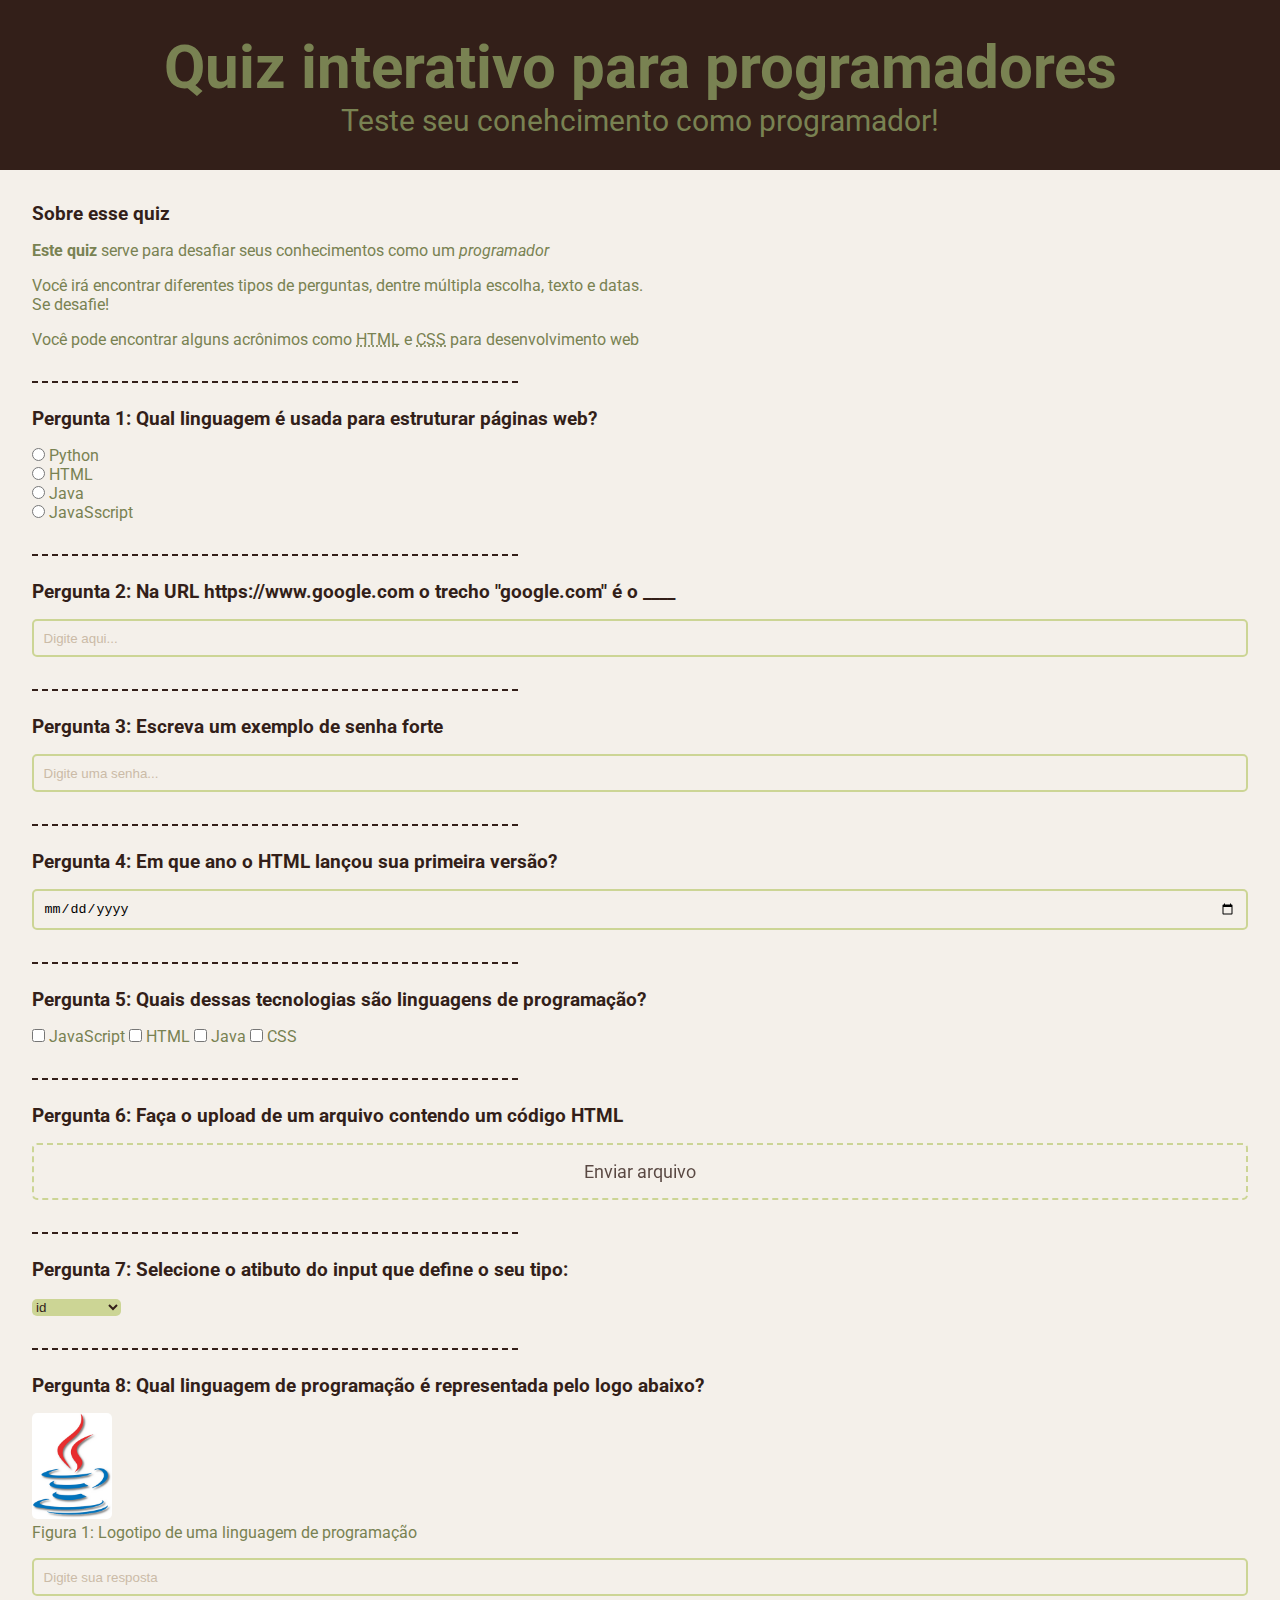
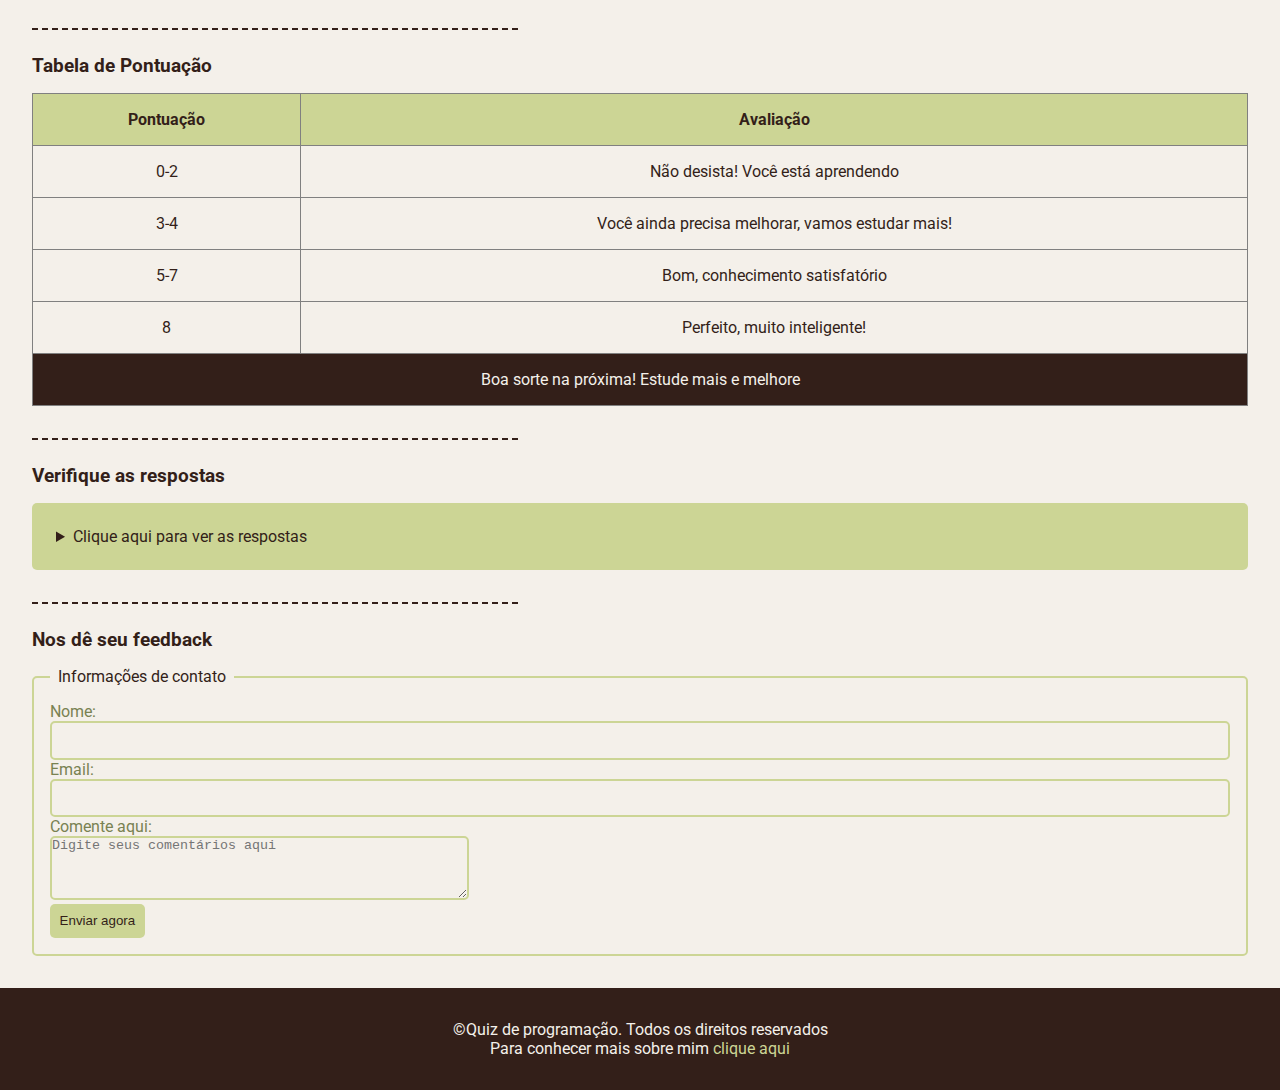
<file: index.html>
<!doctype html>

<html>
  <head>
    <title>Quiz para programadores</title>
    <meta name="description" content="Quiz de programação" />
    <meta charset="UTF-8" />
    <link rel="stylesheet" href=".//CSS/index.css">
    <link rel="icon" href=".//assets/iconquiz.png">
  </head>

  <body>
    <header>
      <h1>Quiz interativo para programadores</h1>
      <p>Teste seu conehcimento como programador!</p>
    </header>
    <main>
      <!--Introdução-->
      <section>
        <h2>Sobre esse quiz</h2>
        <p>
          <strong>Este quiz</strong> serve para desafiar seus conhecimentos como
          um <em>programador</em>
        </p>
        <p>
          Você irá encontrar diferentes tipos de perguntas, dentre múltipla
          escolha, texto e datas. <br />
          Se desafie!
        </p>
        <p>
          Você pode encontrar alguns acrônimos como
          <abbr title="HyperText Markup Language">HTML</abbr> e
          <abbr title="Cascading Style Sheets">CSS</abbr> para desenvolvimento
          web
        </p>
        <p class="p1"></p>
      </section>
      <!--Pergunta 1: mult. escolha-->
      <section>
        <h2>Pergunta 1: Qual linguagem é usada para estruturar páginas web?</h2>
        <form>
          <input type="radio" value="Python" id="p1a" name="pergunta1" />
          <label for="p1a">Python</label><br />
          <input type="radio" value="HTML" id="p1b" name="pergunta1" />
          <label for="p1b">HTML</label><br />
          <input type="radio" value="Java" id="p1c" name="pergunta1" />
          <label for="p1c">Java</label><br />
          <input type="radio" value="JavaSscript" id="p1d" name="pergunta1" />
          <label for="p1d">JavaSscript</label>
        </form>
        <p class="p1"></p>
      </section>
      <!--pergunta 2: texto-->
      <section>
        <h2>
          Pergunta 2: Na URL https://www.google.com o trecho "google.com" é o
          ____
        </h2>
        <form>
          <input
            type="text"
            id="p2"
            name="pergunta2"
            placeholder="Digite aqui..."
          />
        </form>
        <p class="p1"></p>
      </section>
      <!--pergunta 3: senha-->
      <section>
        <h2>Pergunta 3: Escreva um exemplo de senha forte</h2>
        <form>
          <input
            type="password"
            id="p3"
            name="pergunta3"
            placeholder="Digite uma senha..."
          />
        </form>
        <p class="p1"></p>
      </section>
      <!--pergunta 4: data-->
      <section>
        <h2>Pergunta 4: Em que ano o HTML lançou sua primeira versão?</h2>
        <form>
          <input type="date" id="p4" name="pergunta4" />
        </form>
        <p class="p1"></p>
      </section>
      <!--pergunta 5: seleção mult.-->
      <section>
        <h2>
          Pergunta 5: Quais dessas tecnologias são linguagens de programação?
        </h2>
        <form>
          <input type="checkbox" id="p5a" name="pergunta5" value="JavaScript" />
          <label for="p5a">JavaScript</label>
          <input type="checkbox" id="p5b" name="pergunta5" value="HTML" />
          <label for="p5b">HTML</label>
          <input type="checkbox" id="p5c" name="pergunta5" value="Java" />
          <label for="p5c">Java</label>
          <input type="checkbox" id="p5d" name="pergunta5" value="CSS" />
          <label for="p5d">CSS</label>
        </form>
        <p class="p1"></p>
      </section>
      <!--pergunta 6: upload de arquivo-->
      <section>
        <h2>Pergunta 6: Faça o upload de um arquivo contendo um código HTML</h2>
        <form>
            <div>
              <input type="file" id="p6" name="pergunta6">
              <label for="pergunta6" class="p6l">Enviar arquivo</label>
            </div>
        </form>
        <p class="p1"></p>
      </section>
      <!--pergunta 7: manu suspenso-->
      <section>
        <h2>Pergunta 7: Selecione o atibuto do input que define o seu tipo:</h2>
        <form>
            <select name="pergunta7" id="p7">
                <option value="id">id</option>
                <option value="type">type</option>
                <option value="placeholder">placeholder</option>
            </select>
        </form>
        <p class="p1"></p>
      </section>
      <!--pergunta 8: imagem-->
      <section>
        <h2>Pergunta 8: Qual linguagem de programação é representada pelo logo abaixo?</h2>
        <figure>
            <img src="./assets/perg8.png" alt="Logo tipo da linguagem"><br>
            <figcaption>Figura 1: Logotipo de uma linguagem de programação</figcaption>
        </figure>
        <input type="text" id="p8" name="pergunta8" placeholder="Digite sua resposta">
        <p class="p1"></p>
      </section>
      <!--tabela de pontuação-->
      <section>
        <h2>Tabela de Pontuação</h2>
        <table border="1">
            <thead>
                <tr>
                    <th>Pontuação</th>
                    <th>Avaliação</th>
                </tr>
            </thead>
            <tbody>
                <tr>
                    <td>0-2</td>
                    <td>Não desista! Você está aprendendo</td>
                </tr>
                <tr>
                    <td>3-4</td>
                    <td>Você ainda precisa melhorar, vamos estudar mais!</td>
                </tr>
                <tr>
                    <td>5-7</td>
                    <td>Bom, conhecimento satisfatório</td>
                </tr>
                <tr>
                    <td>8</td>
                    <td>Perfeito, muito inteligente!</td>
                </tr>
            </tbody>
            <tfoot>
                <tr>
                    <td colspan="2">Boa sorte na próxima! Estude mais e melhore</td>
                </tr>
            </tfoot>
        </table>
        <p class="p1"></p>
      </section>
      <!--lista de respostas-->
      <section>
        <h2>Verifique as respostas</h2>
        <details>
            <summary>Clique aqui para ver as respostas</summary>
            <ol>
                <li>HTML</li>
                <li>Domínio</li>
                <li>Ab23KO.phu@!</li>
                <li>1991</li>
                <li>JavaScript e Java</li>
                <li>Arquivo deve ter extensão .html</li>
                <li>Type</li>
                <li>Logo tipo Java</li>
            </ol>
        </details>
        <p class="p1"></p>
      </section>
      <!--Fromulário de feedback-->
      <section>
        <h2>Nos dê seu feedback</h2>
        <form>
            <fieldset>
                <legend>Informações de contato</legend>
            <label for="name">Nome:</label>
            <input type="text" id="name" name="name"><br>
            <label for="email">Email:</label>
            <input type="email" id="email" name="email"><br>
            <label for="coments">Comente aqui:</label><br>
            <textarea id="comentario" name="comentario" rows="4" cols="50" placeholder="Digite seus comentários aqui"></textarea><br>
            <button onclick="alert('FEEDBACK ENVIADO')">Enviar agora</button>
            </fieldset>
        </form>
      </section>
    </main>
    <footer>
        <p class="p-footer">&copyQuiz de programação. Todos os direitos reservados</p>
        <p class="p-footer">Para conhecer mais sobre mim <a href="sobremim.html" target="_blank">clique aqui</a></p>
    </footer>
  </body>
</html>
</file>
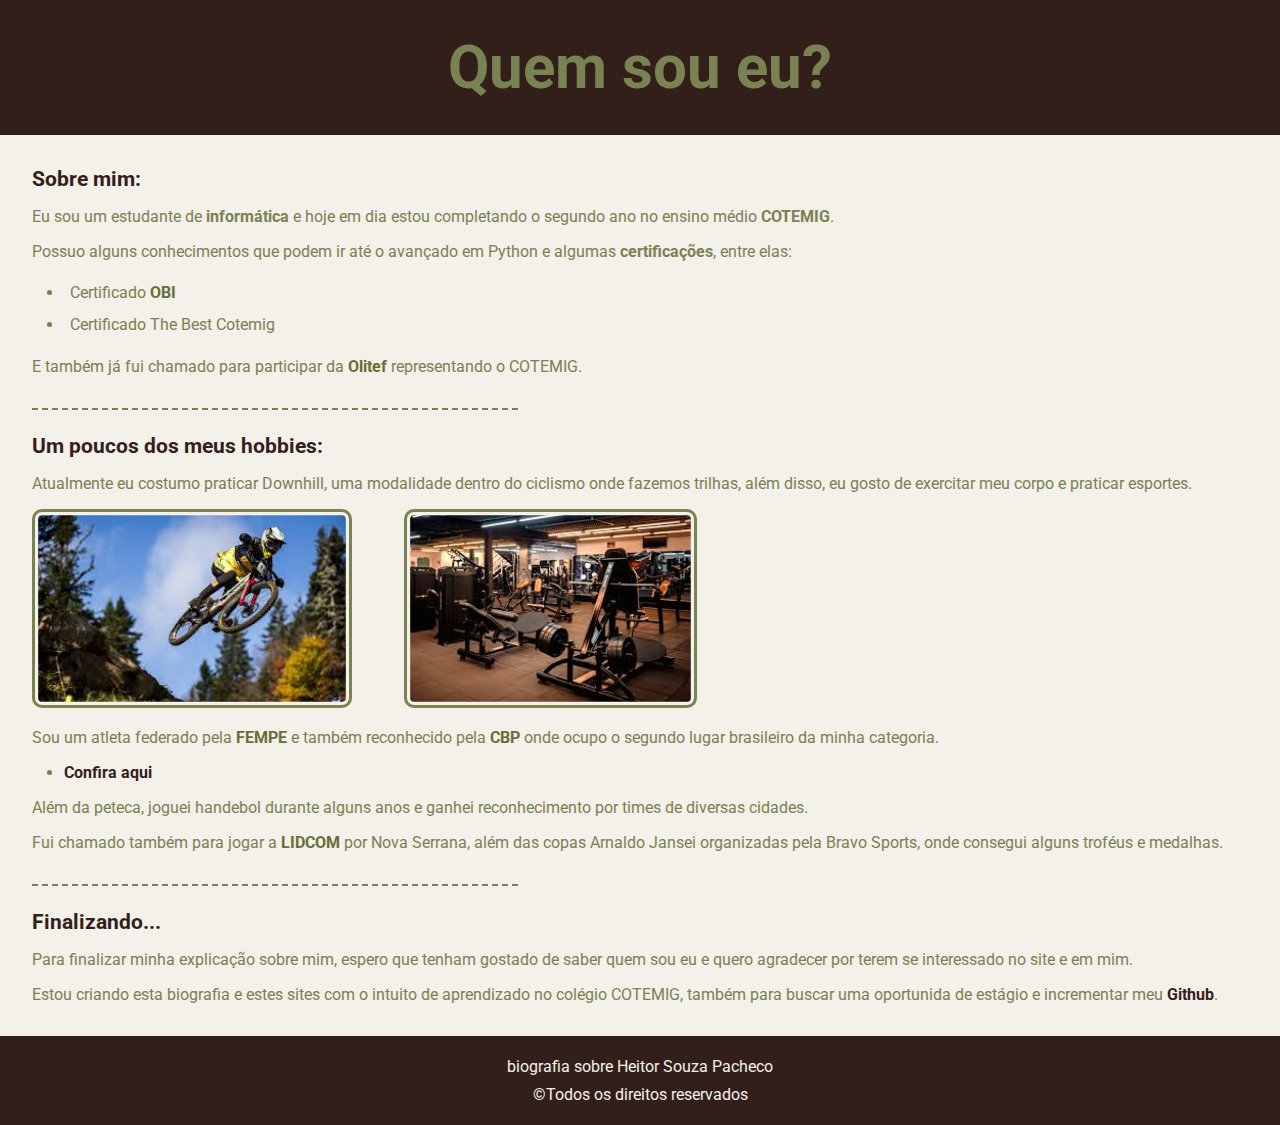
<file: sobremim.html>
<!doctype html>
<html lang="pt-br">
  <head>
    <meta charset="UTF-8" />
    <meta name="viewport" content="Biografia" />
    <title>Sobre mim</title>
    <link rel="stylesheet" href=".//CSS/sobre.css">
    <link rel="icon" href=".//assets/iconbiografia.png">
  </head>

  <body>
    <header>
        <h1>Quem sou eu?</h1>
    </header>
    <main>
        <section>
            <h2>Sobre mim:</h2>
            <p>Eu sou um estudante de <strong>informática</strong> e hoje em dia estou
                completando o segundo ano no ensino médio <strong>COTEMIG</strong>.
            </p>
            <p>
                Possuo alguns conhecimentos que podem ir até o avançado em Python 
                e algumas <strong>certificações</strong>, entre elas: 
            </p>
            <ul class="ul1">
                <li class="li1">Certificado <strong><abbr title="Olimpíadas Brasileira de Informática">OBI</abbr></strong></li>
                <li class="li1">Certificado The Best Cotemig</li>
            </ul>
            <p>
                E também já fui chamado para participar da 
            <strong><abbr title="Olimpíada do Tesouro Direto de Educação Financeira">Olitef</abbr></strong> 
            representando o COTEMIG.
            </p>
            <p class="p1"></p>
        </section>
        <section>
            <h2>Um poucos dos meus hobbies:</h2>
            <p>Atualmente eu costumo praticar Downhill, uma modalidade dentro do ciclismo
                onde fazemos trilhas, além disso, eu gosto de exercitar meu corpo e praticar esportes. <br>
                <img src=".//assets/DH.jpg" alt="Downhill imagem">
                <img class="academia" src=".//assets/academia.jpg" alt="Academia imagem">
            </p>
            <p>
                Sou um atleta federado pela <strong><abbr title="Federação Mineira de Peteca">FEMPE</abbr></strong>
                e também reconhecido pela <strong><abbr title="Confederação Brasileira de Petca">CBP</abbr></strong>
                onde ocupo o segundo lugar brasileiro da minha categoria.
            </p>
            <ul class="ul2">
                <li class="li2">
                    <a href="https://www.google.com/url?sa=t&rct=j&q=&esrc=s&s
                    ource=web&cd=&cad=rja&uact=8&ved=2ahUKEwjggOSSssWSAxUhrZUCHWCLBQoQFnoECCEQAQ&url=https%3A%2F%2Fwww.pecbrasil.com.br%2Fatleta%2Fheitor-pacheco&usg=
                    AOvVaw1zQfEMAEqeiIOabirR0-e1&opi=89978449" target="_blank">Confira aqui</a>
                </li>
            </ul>
            <p>
                Além da peteca, joguei handebol durante alguns anos
                e ganhei reconhecimento por times de diversas cidades.
            </p>
            <p>
                Fui chamado também para jogar
                a <strong><abbr title="Liga Desportiva do Centro-Oeste Mineiro">LIDCOM</abbr></strong> por Nova Serrana,
                além das copas Arnaldo Jansei organizadas pela Bravo Sports, onde consegui alguns troféus e medalhas.
            </p>
            <p class="p2"></p>
        </section>
        <section>
            <h2>Finalizando...</h2>
            <p>
                Para finalizar minha explicação sobre mim, espero que tenham gostado de saber quem sou eu
                e quero agradecer por terem se interessado no site e em mim.
            </p>
            <p>
                Estou criando esta biografia e estes sites com o intuito de aprendizado no colégio COTEMIG, 
                também para buscar uma oportunida de estágio e incrementar meu
                <a href="https://github.com/Heitor-Souza-Pacheco" target="_blank">Github</a>. <br>
            </p>
        </section>
    </main>
    <footer>
        <p>biografia sobre Heitor Souza Pacheco</p>
        <p>&copyTodos os direitos reservados</p>
    </footer>
  </body>
</html>
</file>
<file: CSS/index.css>
@import url('https://fonts.googleapis.com/css2?family=Roboto:ital,wght@0,100..900;1,100..900&display=swap');

* {
    margin: 0;
    padding: 0;
    box-sizing: border-box;
}

body {
    background-color: #F4F0EA;
    color: #798252;
    font-family: "Roboto", sans-serif;
    font-weight: 400;
}

header {
    padding: 2rem;
    background-color: #331F19;
    font-size: 30px;
    text-align: center;
}

main {
    padding: 2rem;
    display: flex;
    flex-direction: column;
    gap: 1.5rem;
}

section {
    display: flex;
    flex-direction: column;
    gap: 1rem;
}

h2 {
    color: #331F19;
    font-size: 1.2rem;
}

input[type="radio"], input[type="checkbox"] {
    accent-color: #CCD595;
}

input[type="text"], input[type="password"], input[type="date"], input[type="email"] {
    width: 100%;
    padding: 0.6rem;
    border: 2px solid #CCD595;
    outline: none;
    border-radius: 5px;
    background-color: transparent;
}

div {
    position: relative;
    border: 2px dashed #CCD595;
    border-radius: 5px;
    padding: 1rem;
    display: grid;
    place-content: center;
    cursor: pointer;
}

input[type="file"] {
    opacity: 0;
    position: absolute;
    inset: 0;
    cursor: pointer;
}

.p6l {
    color: #331F19;
    font-size: 18px;
    opacity: 80%;
}

input::placeholder {
    color: #CBBBA7;
}

select {
    cursor: pointer;
    background-color: #CCD595;
    color: #331F19;
    border-radius: 5px;
    border: none;
    outline: none;
}

img {
    width: 5rem;
    border-radius: 5px;   
}

table {
    width: 100%;
    border-collapse: collapse;
}

th {
    background-color: #CCD595;
    color: #331F19;
    padding: 1rem;
}

td {
    color: #331F19;
    padding: 1rem;
    text-align: center;
}

tfoot td {
    background-color: #331F19;
    color: #F4F0EA;
    padding: 1rem;
    text-align: center;
}

details {
    background-color: #CCD595;
    border-radius: 5px;
    padding: 1rem;
}

summary {
    color: #331F19;
    margin: 0.5rem;
    cursor: pointer;
}

ol {
    margin-left: 2rem;
}

ol li {
    padding: 0.2rem;
    color: #331F19;
}

fieldset {
    border: 2px solid #CCD595;
    border-radius: 5px;
    padding: 1rem;
}

fieldset legend {
    color: #331F19;
    padding: 0 0.5rem;
}

textarea {
    outline: none;
    border-radius: 5px;
    border: 2px solid #CCD595;
    background-color: transparent;
}

button{
    background-color: #CCD595;
    color: #331F19;
    border: none;
    padding: 0.6rem;
    cursor: pointer;
    border-radius: 5px;
}

footer {
    background-color: #331F19;
    padding: 2rem;
    text-align: center;
}

.p-footer {
    color: #F4F0EA;
}

.p-footer a {
    text-decoration: none;
    color: #CCD595;
}

.p1 {
    border-bottom: dashed 2px #331F19;
    width: 40%;
    padding: 0.5rem;
}
</file>
<file: CSS/sobre.css>
@import url('https://fonts.googleapis.com/css2?family=Roboto:ital,wght@0,100..900;1,100..900&display=swap');

* {
    margin: 0;
    padding: 0;
    box-sizing: border-box;
}

body {
    background-color: #F4F0EA;
    color: #798252;
    font-family: "Roboto", sans-serif;
    font-weight: 400;
}

header {
    background-color: #331F19;
    padding: 2rem;
    text-align: center;
    font-size: 30px;
}

main {
    padding: 2rem;
    display: flex;
    flex-direction: column;
    gap: 1.5rem;
}

section {
    display: flex;
    flex-direction: column;
    gap: 1rem;
}

h2 {
    color: #331F19;
    font-size: 1.3rem;
}

.ul1 {
    margin-left: 2rem;
}

.li1 {
    padding: 0.4rem;
}

img {
    border-radius: 10px;
    width: 20rem;
    border: solid #798252;
    margin-top: 1rem;
    padding: 0.2rem;
}

.academia {
    width: 18.3rem;
    margin-left: 3rem;
}

.ul2 {
    margin-left: 2rem;
}

a {
    text-decoration: none;
    color:#331F19;
    font-weight: bold;
}

abbr {
    text-decoration: none;
    color: #656f36;
    font-weight: bold;
}

.p1 {
    border-bottom: dashed 2px #798252;
    padding: 0.5rem;
    width: 40%;
}

.p2 {
    border-bottom: dashed 2px #798252;
    padding: 0.5rem;
    width: 40%;
}

footer {
    background-color: #331F19;
    text-align: center;
    padding: 1rem;
    color: #F4F0EA;
}

footer p {
    padding: 0.3rem;
}
</file>
